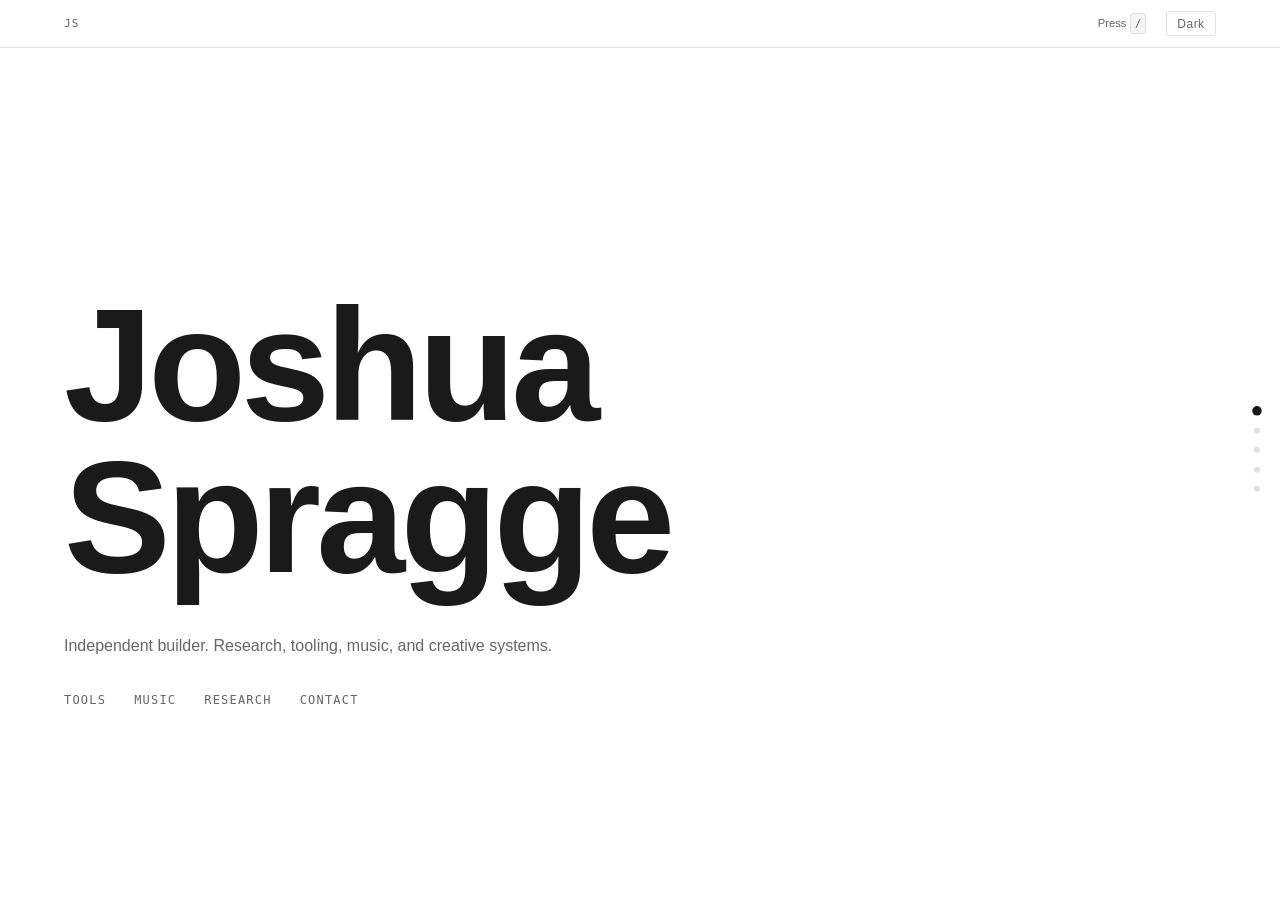
<file: index.html>
<!DOCTYPE html>
<html lang="en" data-theme="light">
<head>
  <meta charset="UTF-8">
  <meta name="viewport" content="width=device-width, initial-scale=1.0">
  <meta name="description" content="Joshua Spragge — Independent builder. Research, tooling, music, and creative systems.">
  <title>Joshua Spragge</title>
  <link rel="alternate" type="application/rss+xml" title="Joshua Spragge — Writing" href="/writing/rss.xml">
  <style>

    /* === Tokens ============================================================ */
    :root {
      --bg:        #ffffff;
      --surface:   #f5f5f5;
      --text-1:    #1a1a1a;
      --text-2:    #666666;
      --border:    #e0e0e0;
      --accent:    #000000;

      --font: -apple-system, BlinkMacSystemFont, 'Segoe UI', Roboto, 'Helvetica Neue', sans-serif;
      --font-mono: ui-monospace, 'SF Mono', 'Cascadia Code', monospace;

      --display: clamp(3.5rem, 13vw, 10rem);
      --h2:      clamp(1.5rem, 3vw, 2.25rem);

      --side-pad:   clamp(1.5rem, 5vw, 5rem);
      --section-y:  5rem;
      --header-h:   3rem;
      --dock-h:     3.5rem;
    }

    [data-theme="dark"] {
      --bg:      #0a0a0a;
      --surface: #161616;
      --text-1:  #f5f5f5;
      --text-2:  #b0b0b0;
      --border:  #2a2a2a;
      --accent:  #ffffff;
    }


    /* === Reset ============================================================= */
    *, *::before, *::after {
      box-sizing: border-box;
      margin: 0;
      padding: 0;
    }

    html {
      height: 100%;
      overflow: hidden;
    }

    body {
      height: 100%;
      font-family: var(--font);
      background: var(--bg);
      color: var(--text-1);
      line-height: 1.6;
      -webkit-font-smoothing: antialiased;
      transition: background 0.2s ease, color 0.2s ease;
      overflow: hidden;
    }

    a {
      color: var(--accent);
      text-underline-offset: 3px;
      transition: opacity 0.15s;
    }
    a:hover { opacity: 0.6; }

    button {
      cursor: pointer;
      font-family: inherit;
    }

    /* Screen-reader only utility */
    .sr-only {
      position: absolute;
      width: 1px;
      height: 1px;
      padding: 0;
      overflow: hidden;
      clip: rect(0,0,0,0);
      white-space: nowrap;
      border: 0;
    }


    /* === Header ============================================================ */
    #site-header {
      position: fixed;
      top: 0;
      left: 0;
      right: 0;
      height: var(--header-h);
      z-index: 200;
      background: var(--bg);
      border-bottom: 1px solid var(--border);
      transition: background 0.2s, border-color 0.2s;
    }

    .header-inner {
      height: 100%;
      padding-inline: var(--side-pad);
      display: flex;
      align-items: center;
      justify-content: space-between;
    }

    .header-mark {
      font-family: var(--font-mono);
      font-size: 0.7rem;
      letter-spacing: 0.1em;
      color: var(--text-2);
      user-select: none;
    }

    .header-right {
      display: flex;
      align-items: center;
      gap: 1.25rem;
    }

    .palette-hint {
      font-size: 0.7rem;
      color: var(--text-2);
      display: flex;
      align-items: center;
      gap: 0.25rem;
    }

    .palette-hint kbd {
      font-family: var(--font-mono);
      font-size: 0.65rem;
      padding: 0.1em 0.35em;
      border: 1px solid var(--border);
      border-radius: 3px;
      background: var(--surface);
      color: var(--text-2);
    }

    #theme-toggle {
      background: none;
      border: 1px solid var(--border);
      color: var(--text-2);
      font-size: 0.75rem;
      padding: 0.3rem 0.65rem;
      border-radius: 3px;
      letter-spacing: 0.04em;
      transition: background 0.15s, color 0.15s;
    }
    #theme-toggle:hover {
      background: var(--surface);
      color: var(--text-1);
    }
    #theme-toggle:focus-visible {
      outline: 2px solid var(--accent);
      outline-offset: 2px;
    }


    /* === Progress nav (right edge) ======================================== */
    #progress-nav {
      position: fixed;
      right: 1.25rem;
      top: 50%;
      transform: translateY(-50%);
      z-index: 150;
    }

    #progress-nav ul {
      list-style: none;
      display: flex;
      flex-direction: column;
      gap: 0.85rem;
    }

    #progress-nav li {
      display: flex;
      align-items: center;
      justify-content: flex-end;
    }

    .progress-dot {
      position: relative;
      width: 6px;
      height: 6px;
      border-radius: 50%;
      border: none;
      padding: 0;
      background: var(--border);
      transition: background 0.2s, transform 0.2s;
    }

    .progress-dot.active {
      background: var(--text-1);
      transform: scale(1.6);
    }

    .progress-dot:focus-visible {
      outline: 2px solid var(--accent);
      outline-offset: 3px;
    }

    /* Hover tooltip label */
    .dot-label {
      position: absolute;
      right: calc(100% + 0.6rem);
      top: 50%;
      transform: translateY(-50%);
      font-size: 0.6rem;
      font-family: var(--font-mono);
      letter-spacing: 0.08em;
      text-transform: uppercase;
      color: var(--text-2);
      white-space: nowrap;
      opacity: 0;
      pointer-events: none;
      transition: opacity 0.15s;
    }

    #progress-nav li:hover .dot-label,
    .progress-dot:focus-visible + .dot-label {
      opacity: 1;
    }


    /* === Scroll root ======================================================= */
    #scroll-root {
      position: fixed;
      top: var(--header-h);
      left: 0;
      right: 0;
      bottom: 0;
      overflow-y: scroll;
      scroll-snap-type: y mandatory;
      scroll-behavior: smooth;
      scroll-padding-top: 0;
    }

    /* Dock visible: shrink bottom so content isn't clipped */
    body.dock-active #scroll-root {
      bottom: var(--dock-h);
    }


    /* === Sections ========================================================== */
    section {
      min-height: 100%;
      scroll-snap-align: start;
      display: flex;
      flex-direction: column;
    }

    /* Landmark: fills most of the visible area, heading sits near the bottom */
    .section-landmark {
      flex: 0 0 auto;
      min-height: 65vh;
      display: flex;
      flex-direction: column;
      justify-content: flex-end;
      padding: 2rem var(--side-pad) 2.5rem;
    }

    .display-heading {
      font-size: var(--display);
      font-weight: 700;
      letter-spacing: -0.03em;
      line-height: 0.95;
      color: var(--text-1);
    }

    .section-content {
      flex: 1 1 auto;
      padding: 0 var(--side-pad) var(--section-y);
    }

    .container {
      max-width: 960px;
    }


    /* === Home ============================================================== */
    #home .section-landmark { border-bottom: none; }

    .home-tagline {
      font-size: 1rem;
      color: var(--text-2);
      max-width: 55ch;
      margin-bottom: 2rem;
      line-height: 1.65;
    }

    .home-anchors {
      display: flex;
      flex-wrap: wrap;
      gap: 0.35rem 1.75rem;
    }

    .home-anchors a {
      font-size: 0.75rem;
      font-family: var(--font-mono);
      letter-spacing: 0.1em;
      text-transform: uppercase;
      color: var(--text-2);
      text-decoration: none;
      transition: color 0.15s;
    }
    .home-anchors a:hover {
      color: var(--text-1);
      opacity: 1;
    }


    /* === Tools ============================================================= */
    .tools-grid {
      display: grid;
      grid-template-columns: repeat(auto-fill, minmax(280px, 1fr));
      gap: 1px;
      background: var(--border);
      border: 1px solid var(--border);
    }

    .tool-card {
      background: var(--bg);
      padding: 1.5rem;
      display: flex;
      flex-direction: column;
      gap: 0.5rem;
      transition: background 0.15s;
    }
    .tool-card:hover { background: var(--surface); }

    .tool-status {
      font-family: var(--font-mono);
      font-size: 0.6rem;
      letter-spacing: 0.12em;
      text-transform: uppercase;
      color: var(--text-2);
    }

    .tool-card h3 {
      font-size: 1rem;
      font-weight: 600;
      letter-spacing: -0.01em;
      color: var(--text-1);
    }

    .tool-card p {
      font-size: 0.875rem;
      color: var(--text-2);
      line-height: 1.6;
      flex: 1;
    }

    .tool-link {
      font-size: 0.8rem;
      color: var(--text-2);
      text-decoration: none;
      margin-top: 0.5rem;
      transition: color 0.15s;
    }
    .tool-link:hover {
      color: var(--text-1);
      opacity: 1;
    }


    /* === Music ============================================================= */
    .music-grid {
      display: grid;
      grid-template-columns: repeat(auto-fill, minmax(300px, 1fr));
      gap: 1.5rem;
    }

    .music-track {
      border: 1px solid var(--border);
      padding: 1.5rem;
      display: flex;
      flex-direction: column;
      gap: 0.75rem;
      background: var(--surface);
    }

    .track-title {
      font-size: 1rem;
      font-weight: 600;
      letter-spacing: -0.01em;
    }

    .track-meta {
      font-size: 0.8rem;
      color: var(--text-2);
      font-family: var(--font-mono);
      letter-spacing: 0.04em;
    }

    .track-audio {
      width: 100%;
      height: 2rem;
      accent-color: var(--accent);
    }

    .download-link {
      display: inline-flex;
      align-items: center;
      gap: 0.35rem;
      font-size: 0.8rem;
      color: var(--text-2);
      text-decoration: none;
      border: 1px solid var(--border);
      padding: 0.4rem 0.85rem;
      align-self: flex-start;
      transition: background 0.15s, color 0.15s;
    }
    .download-link:hover {
      background: var(--bg);
      color: var(--text-1);
      opacity: 1;
    }


    /* === Research ========================================================== */
    .filter-pills {
      display: flex;
      flex-wrap: wrap;
      gap: 0.5rem;
      margin-bottom: 2rem;
    }

    .filter-pill {
      background: none;
      border: 1px solid var(--border);
      color: var(--text-2);
      font-size: 0.75rem;
      font-family: var(--font-mono);
      letter-spacing: 0.06em;
      text-transform: uppercase;
      padding: 0.35rem 0.85rem;
      border-radius: 2rem;
      transition: all 0.15s;
    }
    .filter-pill:hover {
      background: var(--surface);
      color: var(--text-1);
    }
    .filter-pill.active {
      background: var(--text-1);
      border-color: var(--text-1);
      color: var(--bg);
    }
    .filter-pill:focus-visible {
      outline: 2px solid var(--accent);
      outline-offset: 2px;
    }

    .research-list {
      display: flex;
      flex-direction: column;
    }

    .research-post {
      padding-block: 1.75rem;
      border-bottom: 1px solid var(--border);
    }
    .research-post:first-child { border-top: 1px solid var(--border); }

    .post-date {
      display: block;
      font-family: var(--font-mono);
      font-size: 0.65rem;
      color: var(--text-2);
      letter-spacing: 0.06em;
      text-transform: uppercase;
      margin-bottom: 0.5rem;
    }

    .post-title {
      font-size: 1.125rem;
      font-weight: 600;
      letter-spacing: -0.015em;
      margin-bottom: 0.6rem;
      line-height: 1.35;
    }

    .post-excerpt {
      font-size: 0.9rem;
      color: var(--text-2);
      line-height: 1.7;
      max-width: 65ch;
      margin-bottom: 0.75rem;
    }

    .post-tags {
      display: flex;
      flex-wrap: wrap;
      gap: 0.4rem;
    }

    .post-tag {
      font-family: var(--font-mono);
      font-size: 0.6rem;
      letter-spacing: 0.08em;
      text-transform: uppercase;
      color: var(--text-2);
      border: 1px solid var(--border);
      padding: 0.2rem 0.55rem;
      border-radius: 2px;
    }


    /* === Contact =========================================================== */
    .contact-list {
      display: flex;
      flex-direction: column;
      gap: 1.75rem;
    }

    .contact-item {
      display: flex;
      flex-direction: column;
      gap: 0.3rem;
    }

    .contact-label {
      font-family: var(--font-mono);
      font-size: 0.6rem;
      letter-spacing: 0.12em;
      text-transform: uppercase;
      color: var(--text-2);
    }

    .contact-item a {
      font-size: 0.95rem;
      color: var(--text-1);
      text-decoration: none;
      transition: color 0.15s;
    }
    .contact-item a:hover {
      color: var(--text-2);
      opacity: 1;
    }

    .contact-note {
      font-size: 0.875rem;
      color: var(--text-2);
    }


    /* === Command palette =================================================== */
    #palette-overlay {
      position: fixed;
      inset: 0;
      background: rgba(0, 0, 0, 0.55);
      z-index: 500;
      display: flex;
      align-items: flex-start;
      justify-content: center;
      padding-top: 15vh;
    }
    #palette-overlay[hidden] { display: none; }

    #palette {
      width: min(560px, calc(100vw - 2rem));
      background: var(--bg);
      border: 1px solid var(--border);
      border-radius: 6px;
      overflow: hidden;
      box-shadow: 0 20px 60px rgba(0, 0, 0, 0.35);
    }

    #palette-input {
      display: block;
      width: 100%;
      padding: 1rem 1.25rem;
      font-size: 1rem;
      font-family: var(--font);
      border: none;
      border-bottom: 1px solid var(--border);
      background: transparent;
      color: var(--text-1);
      outline: none;
    }
    #palette-input::placeholder { color: var(--text-2); }

    #palette-results {
      list-style: none;
      max-height: 320px;
      overflow-y: auto;
    }

    #palette-results li {
      display: flex;
      align-items: center;
      gap: 0.85rem;
      padding: 0.75rem 1.25rem;
      cursor: pointer;
      transition: background 0.1s;
    }
    #palette-results li:hover,
    #palette-results li[aria-selected="true"] {
      background: var(--surface);
    }

    .result-type {
      font-family: var(--font-mono);
      font-size: 0.6rem;
      letter-spacing: 0.1em;
      text-transform: uppercase;
      color: var(--text-2);
      flex-shrink: 0;
      width: 4.5rem;
    }

    .result-title {
      font-size: 0.875rem;
      color: var(--text-1);
    }

    .result-meta {
      font-size: 0.75rem;
      color: var(--text-2);
      margin-left: auto;
    }

    #palette-empty {
      padding: 1.25rem;
      font-size: 0.875rem;
      color: var(--text-2);
      text-align: center;
    }

    #palette-footer {
      display: flex;
      gap: 1.25rem;
      padding: 0.6rem 1.25rem;
      border-top: 1px solid var(--border);
      background: var(--surface);
    }

    #palette-footer span {
      font-size: 0.65rem;
      color: var(--text-2);
      font-family: var(--font-mono);
      display: flex;
      align-items: center;
      gap: 0.3rem;
    }

    #palette-footer kbd {
      font-family: var(--font-mono);
      font-size: 0.6rem;
      padding: 0.1em 0.3em;
      border: 1px solid var(--border);
      border-radius: 2px;
      background: var(--bg);
      color: var(--text-2);
    }


    /* === Music dock ======================================================== */
    #music-dock {
      position: fixed;
      bottom: 0;
      left: 0;
      right: 0;
      height: var(--dock-h);
      background: var(--surface);
      border-top: 1px solid var(--border);
      z-index: 300;
      display: flex;
      align-items: center;
      gap: 1rem;
      padding-inline: var(--side-pad);
      transition: background 0.2s, border-color 0.2s;
    }
    #music-dock[hidden] { display: none; }

    #dock-title {
      font-size: 0.8rem;
      color: var(--text-1);
      min-width: 0;
      overflow: hidden;
      text-overflow: ellipsis;
      white-space: nowrap;
      flex: 0 0 auto;
      max-width: 160px;
    }

    #dock-playpause {
      background: none;
      border: 1px solid var(--border);
      color: var(--text-1);
      width: 2rem;
      height: 2rem;
      border-radius: 50%;
      display: flex;
      align-items: center;
      justify-content: center;
      font-size: 0.65rem;
      flex-shrink: 0;
      transition: background 0.15s;
    }
    #dock-playpause:hover {
      background: var(--bg);
    }
    #dock-playpause:focus-visible {
      outline: 2px solid var(--accent);
      outline-offset: 2px;
    }

    #dock-time {
      font-family: var(--font-mono);
      font-size: 0.65rem;
      color: var(--text-2);
      flex-shrink: 0;
      white-space: nowrap;
    }

    #dock-scrubber {
      flex: 1 1 auto;
      min-width: 60px;
      height: 3px;
      accent-color: var(--accent);
      cursor: pointer;
    }

    #dock-close {
      background: none;
      border: none;
      color: var(--text-2);
      font-size: 1.1rem;
      line-height: 1;
      padding: 0 0.25rem;
      flex-shrink: 0;
      transition: color 0.15s;
    }
    #dock-close:hover { color: var(--text-1); }
    #dock-close:focus-visible {
      outline: 2px solid var(--accent);
      outline-offset: 2px;
    }


    /* === Focus rings ======================================================= */
    :focus-visible {
      outline: 2px solid var(--accent);
      outline-offset: 2px;
      border-radius: 2px;
    }


    /* === Reduced motion ==================================================== */
    @media (prefers-reduced-motion: reduce) {
      #scroll-root {
        scroll-snap-type: none;
        scroll-behavior: auto;
      }
      *, *::before, *::after {
        transition-duration: 0.01ms !important;
        animation-duration: 0.01ms !important;
      }
    }


    /* === Mobile ============================================================ */
    @media (max-width: 640px) {
      :root {
        --side-pad: 1.5rem;
        --section-y: 3rem;
      }

      .palette-hint { display: none; }

      #progress-nav { display: none; }

      .section-landmark { min-height: 55vh; }

      .tools-grid { grid-template-columns: 1fr; }

      .music-grid { grid-template-columns: 1fr; }

      #dock-time { display: none; }

      #dock-title { max-width: 100px; }
    }

  </style>
</head>
<body>

  <!-- ── Header ──────────────────────────────────────────────────────────── -->
  <header id="site-header">
    <div class="header-inner">
      <span class="header-mark" aria-hidden="true">JS</span>
      <div class="header-right">
        <span class="palette-hint" aria-hidden="true">Press <kbd>/</kbd></span>
        <button id="theme-toggle" aria-label="Toggle colour theme">Dark</button>
      </div>
    </div>
  </header>

  <!-- ── Progress nav ────────────────────────────────────────────────────── -->
  <nav id="progress-nav" aria-label="Section navigation">
    <ul>
      <li>
        <button class="progress-dot active" data-target="home" aria-label="Go to Home">
          <span class="dot-label" aria-hidden="true">Home</span>
        </button>
      </li>
      <li>
        <button class="progress-dot" data-target="tools" aria-label="Go to Tools">
          <span class="dot-label" aria-hidden="true">Tools</span>
        </button>
      </li>
      <li>
        <button class="progress-dot" data-target="music" aria-label="Go to Music">
          <span class="dot-label" aria-hidden="true">Music</span>
        </button>
      </li>
      <li>
        <button class="progress-dot" data-target="research" aria-label="Go to Research">
          <span class="dot-label" aria-hidden="true">Research</span>
        </button>
      </li>
      <li>
        <button class="progress-dot" data-target="contact" aria-label="Go to Contact">
          <span class="dot-label" aria-hidden="true">Contact</span>
        </button>
      </li>
    </ul>
  </nav>

  <!-- ── Scroll root ─────────────────────────────────────────────────────── -->
  <main id="scroll-root">

    <!-- Home -->
    <section id="home">
      <div class="section-landmark">
        <h1 class="display-heading">Joshua<br>Spragge</h1>
      </div>
      <div class="section-content">
        <p class="home-tagline">Independent builder. Research, tooling, music, and creative systems.</p>
        <nav class="home-anchors" aria-label="Jump to section">
          <a href="#tools">Tools</a>
          <a href="#music">Music</a>
          <a href="#research">Research</a>
          <a href="#contact">Contact</a>
        </nav>
      </div>
    </section>

    <!-- Tools -->
    <section id="tools">
      <div class="section-landmark">
        <h2 class="display-heading">Tools</h2>
      </div>
      <div class="section-content">
        <div class="container">
          <div class="tools-grid">

            <article class="tool-card">
              <div class="tool-status">In Development</div>
              <h3>Project Name</h3>
              <p>Brief description of what this tool does and the problem it solves. Keep it focused and specific.</p>
              <a class="tool-link" href="https://github.com/joshuas-yyc" target="_blank" rel="noopener noreferrer">View on GitHub →</a>
            </article>

            <article class="tool-card">
              <div class="tool-status">In Development</div>
              <h3>Project Name</h3>
              <p>Brief description of what this tool does and the problem it solves. Keep it focused and specific.</p>
              <a class="tool-link" href="https://github.com/joshuas-yyc" target="_blank" rel="noopener noreferrer">View on GitHub →</a>
            </article>

            <article class="tool-card">
              <div class="tool-status">In Development</div>
              <h3>Project Name</h3>
              <p>Brief description of what this tool does and the problem it solves. Keep it focused and specific.</p>
              <a class="tool-link" href="https://github.com/joshuas-yyc" target="_blank" rel="noopener noreferrer">View on GitHub →</a>
            </article>

          </div>
        </div>
      </div>
    </section>

    <!-- Music -->
    <section id="music">
      <div class="section-landmark">
        <h2 class="display-heading">Music</h2>
      </div>
      <div class="section-content">
        <div class="container">
          <div class="music-grid">

            <article class="music-track">
              <div>
                <div class="track-title">Track Title</div>
                <div class="track-meta">Album Name · 2026</div>
              </div>
              <audio class="track-audio" controls preload="none">
                <source src="/path/to/audio.mp3" type="audio/mpeg">
                Your browser does not support audio playback.
              </audio>
              <a class="download-link" href="/path/to/audio.mp3" download>↓ Download</a>
            </article>

            <article class="music-track">
              <div>
                <div class="track-title">Track Title</div>
                <div class="track-meta">Album Name · 2026</div>
              </div>
              <audio class="track-audio" controls preload="none">
                <source src="/path/to/audio.mp3" type="audio/mpeg">
                Your browser does not support audio playback.
              </audio>
              <a class="download-link" href="/path/to/audio.mp3" download>↓ Download</a>
            </article>

          </div>
        </div>
      </div>
    </section>

    <!-- Research -->
    <section id="research">
      <div class="section-landmark">
        <h2 class="display-heading">Research</h2>
      </div>
      <div class="section-content">
        <div class="container">

          <div class="filter-pills" role="group" aria-label="Filter essays by tag">
            <button class="filter-pill active" data-tag="all" aria-pressed="true">All</button>
            <button class="filter-pill" data-tag="systems" aria-pressed="false">Systems</button>
            <button class="filter-pill" data-tag="design" aria-pressed="false">Design</button>
            <button class="filter-pill" data-tag="music" aria-pressed="false">Music</button>
            <button class="filter-pill" data-tag="research" aria-pressed="false">Research</button>
          </div>

          <div class="research-list" role="list">

            <article class="research-post" data-tags="systems,design" role="listitem">
              <time class="post-date" datetime="2026-05-15">May 15, 2026</time>
              <h3 class="post-title">Working Title: Essay on Systems Design</h3>
              <p class="post-excerpt">Opening paragraph or excerpt. A brief summary or hook to draw the reader into the full piece.</p>
              <div class="post-tags" aria-label="Tags">
                <span class="post-tag">systems</span>
                <span class="post-tag">design</span>
              </div>
            </article>

            <article class="research-post" data-tags="research" role="listitem">
              <time class="post-date" datetime="2026-04-28">April 28, 2026</time>
              <h3 class="post-title">Working Title: Research Findings</h3>
              <p class="post-excerpt">Opening paragraph or excerpt. A brief summary or hook to draw the reader into the full piece.</p>
              <div class="post-tags" aria-label="Tags">
                <span class="post-tag">research</span>
              </div>
            </article>

            <article class="research-post" data-tags="music,design" role="listitem">
              <time class="post-date" datetime="2026-04-10">April 10, 2026</time>
              <h3 class="post-title">Working Title: Music and Design Intersections</h3>
              <p class="post-excerpt">Opening paragraph or excerpt. A brief summary or hook to draw the reader into the full piece.</p>
              <div class="post-tags" aria-label="Tags">
                <span class="post-tag">music</span>
                <span class="post-tag">design</span>
              </div>
            </article>

          </div>
        </div>
      </div>
    </section>

    <!-- Contact -->
    <section id="contact">
      <div class="section-landmark">
        <h2 class="display-heading">Contact</h2>
      </div>
      <div class="section-content">
        <div class="container">
          <ul class="contact-list" role="list">
            <li class="contact-item">
              <span class="contact-label">Email</span>
              <a href="mailto:joshuas.yyc@gmail.com">joshuas.yyc@gmail.com</a>
            </li>
            <li class="contact-item">
              <span class="contact-label">Code</span>
              <a href="https://github.com/joshuas-yyc" target="_blank" rel="noopener noreferrer">github.com/joshuas-yyc</a>
            </li>
            <li class="contact-item">
              <span class="contact-label">Other</span>
              <span class="contact-note">Other platform links go here.</span>
            </li>
          </ul>
        </div>
      </div>
    </section>

  </main><!-- #scroll-root -->

  <!-- ── Command palette ─────────────────────────────────────────────────── -->
  <div id="palette-overlay" role="dialog" aria-modal="true" aria-label="Command palette" hidden>
    <div id="palette" role="document">
      <label for="palette-input" class="sr-only">Search sections, tools, tracks, and essays</label>
      <input
        id="palette-input"
        type="text"
        autocomplete="off"
        autocorrect="off"
        spellcheck="false"
        placeholder="Search sections, tools, tracks, essays…"
      >
      <ul id="palette-results" role="listbox" aria-label="Search results"></ul>
      <p id="palette-empty" hidden>No results</p>
      <div id="palette-footer" aria-hidden="true">
        <span><kbd>↑</kbd><kbd>↓</kbd> navigate</span>
        <span><kbd>↵</kbd> jump</span>
        <span><kbd>esc</kbd> close</span>
      </div>
    </div>
  </div>

  <!-- ── Music dock ──────────────────────────────────────────────────────── -->
  <div id="music-dock" role="region" aria-label="Now playing" hidden>
    <span id="dock-title" aria-live="polite"></span>
    <button id="dock-playpause" aria-label="Play">▶</button>
    <span id="dock-time" aria-live="off" aria-atomic="true">0:00 / 0:00</span>
    <input id="dock-scrubber" type="range" min="0" max="100" value="0" step="0.5" aria-label="Playback position">
    <button id="dock-close" aria-label="Stop and close player">×</button>
  </div>


  <script>

    /* === Theme Toggle ====================================================== */
    (function () {
      var html    = document.documentElement;
      var btn     = document.getElementById('theme-toggle');
      var saved   = localStorage.getItem('theme');
      var sysDark = window.matchMedia('(prefers-color-scheme: dark)').matches;
      var theme   = saved || (sysDark ? 'dark' : 'light');

      function applyTheme(t) {
        html.dataset.theme = t;
        btn.textContent    = t === 'dark' ? 'Light' : 'Dark';
        btn.setAttribute('aria-label', 'Switch to ' + (t === 'dark' ? 'light' : 'dark') + ' theme');
        localStorage.setItem('theme', t);
      }

      applyTheme(theme);
      btn.addEventListener('click', function () {
        applyTheme(html.dataset.theme === 'dark' ? 'light' : 'dark');
      });
    })();


    /* === Scroll Progress ================================================== */
    (function () {
      var root    = document.getElementById('scroll-root');
      var dots    = Array.from(document.querySelectorAll('.progress-dot'));
      var sectionIds = dots.map(function (d) { return d.dataset.target; });

      function setActive(id) {
        dots.forEach(function (d) {
          d.classList.toggle('active', d.dataset.target === id);
        });
      }

      /* IntersectionObserver: section top crosses a narrow band near viewport top */
      var observer = new IntersectionObserver(function (entries) {
        entries.forEach(function (entry) {
          if (entry.isIntersecting) {
            setActive(entry.target.id);
          }
        });
      }, {
        root:       root,
        rootMargin: '-5% 0px -90% 0px',
        threshold:  0
      });

      sectionIds.forEach(function (id) {
        var el = document.getElementById(id);
        if (el) observer.observe(el);
      });

      /* Click dot → scroll to section */
      dots.forEach(function (dot) {
        dot.addEventListener('click', function () {
          var el = document.getElementById(dot.dataset.target);
          if (el) el.scrollIntoView({ behavior: 'smooth', block: 'start' });
        });
      });

      /* Home anchor links inside scroll-root use native scrolling; smooth via CSS */
    })();


    /* === Command Palette ================================================== */
    (function () {
      /* Search index — update titles when you fill in real content */
      var index = [
        { type: 'section', title: 'Home',     target: 'home'     },
        { type: 'section', title: 'Tools',    target: 'tools'    },
        { type: 'section', title: 'Music',    target: 'music'    },
        { type: 'section', title: 'Research', target: 'research' },
        { type: 'section', title: 'Contact',  target: 'contact'  },
        { type: 'tool',    title: 'Project Name',                                    target: 'tools',    meta: 'In Development' },
        { type: 'tool',    title: 'Project Name',                                    target: 'tools',    meta: 'In Development' },
        { type: 'tool',    title: 'Project Name',                                    target: 'tools',    meta: 'In Development' },
        { type: 'track',   title: 'Track Title',                                     target: 'music',    meta: '2026'           },
        { type: 'track',   title: 'Track Title',                                     target: 'music',    meta: '2026'           },
        { type: 'essay',   title: 'Essay on Systems Design',                         target: 'research', meta: 'systems · design'  },
        { type: 'essay',   title: 'Research Findings',                               target: 'research', meta: 'research'          },
        { type: 'essay',   title: 'Music and Design Intersections',                  target: 'research', meta: 'music · design'    },
      ];

      var overlay    = document.getElementById('palette-overlay');
      var input      = document.getElementById('palette-input');
      var resultsList = document.getElementById('palette-results');
      var emptyMsg   = document.getElementById('palette-empty');
      var activeIdx  = -1;
      var filtered   = [];

      function open() {
        overlay.hidden = false;
        input.value = '';
        render('');
        input.focus();
      }

      function close() {
        overlay.hidden = true;
        activeIdx = -1;
      }

      function scrollTo(targetId) {
        var el = document.getElementById(targetId);
        if (el) el.scrollIntoView({ behavior: 'smooth', block: 'start' });
      }

      function render(query) {
        var q = query.trim().toLowerCase();
        filtered = q
          ? index.filter(function (item) {
              return item.title.toLowerCase().includes(q)
                  || item.type.toLowerCase().includes(q)
                  || (item.meta && item.meta.toLowerCase().includes(q));
            })
          : index.slice();

        resultsList.innerHTML = '';
        emptyMsg.hidden = filtered.length > 0;

        filtered.forEach(function (item, i) {
          var li = document.createElement('li');
          li.setAttribute('role', 'option');
          li.setAttribute('aria-selected', 'false');
          li.dataset.index = i;
          li.innerHTML =
            '<span class="result-type">' + item.type + '</span>' +
            '<span class="result-title">' + item.title + '</span>' +
            (item.meta ? '<span class="result-meta">' + item.meta + '</span>' : '');
          li.addEventListener('click', function () {
            scrollTo(item.target);
            close();
          });
          resultsList.appendChild(li);
        });

        setActive(filtered.length > 0 ? 0 : -1);
      }

      function setActive(i) {
        activeIdx = i;
        var items = resultsList.querySelectorAll('li');
        items.forEach(function (li, idx) {
          li.setAttribute('aria-selected', idx === i ? 'true' : 'false');
        });
        if (i >= 0 && items[i]) {
          items[i].scrollIntoView({ block: 'nearest' });
        }
      }

      /* Keyboard: open with / or Cmd/Ctrl+K */
      document.addEventListener('keydown', function (e) {
        var active = document.activeElement;
        var inField = active.tagName === 'INPUT' || active.tagName === 'TEXTAREA';

        if (overlay.hidden) {
          if (e.key === '/' && !inField) {
            e.preventDefault();
            open();
          }
          if (e.key === 'k' && (e.metaKey || e.ctrlKey)) {
            e.preventDefault();
            open();
          }
        } else {
          if (e.key === 'Escape') {
            close();
          } else if (e.key === 'ArrowDown') {
            e.preventDefault();
            setActive(Math.min(activeIdx + 1, filtered.length - 1));
          } else if (e.key === 'ArrowUp') {
            e.preventDefault();
            setActive(Math.max(activeIdx - 1, 0));
          } else if (e.key === 'Enter') {
            if (activeIdx >= 0 && filtered[activeIdx]) {
              scrollTo(filtered[activeIdx].target);
              close();
            }
          }
        }
      });

      input.addEventListener('input', function () { render(input.value); });

      /* Click backdrop to close */
      overlay.addEventListener('click', function (e) {
        if (e.target === overlay) close();
      });
    })();


    /* === Music Dock ======================================================= */
    (function () {
      var dock         = document.getElementById('music-dock');
      var dockTitle    = document.getElementById('dock-title');
      var dockBtn      = document.getElementById('dock-playpause');
      var dockScrubber = document.getElementById('dock-scrubber');
      var dockTime     = document.getElementById('dock-time');
      var dockClose    = document.getElementById('dock-close');
      var audios       = Array.from(document.querySelectorAll('audio.track-audio'));
      var current      = null;
      var scrubbing    = false;

      function formatTime(s) {
        if (!isFinite(s)) return '0:00';
        var m = Math.floor(s / 60);
        var sec = Math.floor(s % 60);
        return m + ':' + (sec < 10 ? '0' : '') + sec;
      }

      function showDock(audio, title) {
        current = audio;
        dockTitle.textContent = title;
        dock.hidden = false;
        document.body.classList.add('dock-active');
        dockBtn.textContent = '⏸';
        dockBtn.setAttribute('aria-label', 'Pause');
      }

      function hideDock() {
        dock.hidden = true;
        document.body.classList.remove('dock-active');
        current = null;
      }

      function syncScrubber() {
        if (!current || !current.duration || scrubbing) return;
        dockScrubber.value = (current.currentTime / current.duration) * 100;
        dockTime.textContent = formatTime(current.currentTime) + ' / ' + formatTime(current.duration);
      }

      audios.forEach(function (audio) {
        var trackCard  = audio.closest('.music-track');
        var trackName  = trackCard ? trackCard.querySelector('.track-title').textContent : 'Track';

        audio.addEventListener('play', function () {
          /* Stop all others */
          audios.forEach(function (a) {
            if (a !== audio) { a.pause(); a.currentTime = 0; }
          });
          showDock(audio, trackName);
        });

        audio.addEventListener('pause', function () {
          if (audio === current) {
            dockBtn.textContent = '▶';
            dockBtn.setAttribute('aria-label', 'Play');
          }
        });

        audio.addEventListener('ended', function () {
          if (audio === current) {
            dockBtn.textContent = '▶';
            dockBtn.setAttribute('aria-label', 'Play');
          }
        });

        audio.addEventListener('timeupdate', function () {
          if (audio === current) syncScrubber();
        });

        audio.addEventListener('loadedmetadata', function () {
          if (audio === current) syncScrubber();
        });
      });

      dockBtn.addEventListener('click', function () {
        if (!current) return;
        if (current.paused) {
          current.play();
        } else {
          current.pause();
        }
      });

      dockScrubber.addEventListener('mousedown',  function () { scrubbing = true;  });
      dockScrubber.addEventListener('touchstart', function () { scrubbing = true;  }, { passive: true });
      dockScrubber.addEventListener('input', function () {
        if (current && current.duration) {
          current.currentTime = (dockScrubber.value / 100) * current.duration;
          dockTime.textContent = formatTime(current.currentTime) + ' / ' + formatTime(current.duration);
        }
      });
      dockScrubber.addEventListener('mouseup',  function () { scrubbing = false; });
      dockScrubber.addEventListener('touchend', function () { scrubbing = false; });

      dockClose.addEventListener('click', function () {
        if (current) { current.pause(); current.currentTime = 0; }
        hideDock();
      });
    })();


    /* === Tag Filter ======================================================= */
    (function () {
      var pills = Array.from(document.querySelectorAll('.filter-pill'));
      var posts = Array.from(document.querySelectorAll('.research-post'));

      pills.forEach(function (pill) {
        pill.addEventListener('click', function () {
          pills.forEach(function (p) {
            p.classList.remove('active');
            p.setAttribute('aria-pressed', 'false');
          });
          pill.classList.add('active');
          pill.setAttribute('aria-pressed', 'true');

          var tag = pill.dataset.tag;
          posts.forEach(function (post) {
            var tags = post.dataset.tags.split(',');
            post.hidden = !(tag === 'all' || tags.includes(tag));
          });
        });
      });
    })();


    /* === Anchor navigation (Home links → scroll container) ================ */
    (function () {
      var root = document.getElementById('scroll-root');
      document.querySelectorAll('.home-anchors a').forEach(function (a) {
        a.addEventListener('click', function (e) {
          var id = a.getAttribute('href').slice(1);
          var target = document.getElementById(id);
          if (target && root) {
            e.preventDefault();
            target.scrollIntoView({ behavior: 'smooth', block: 'start' });
          }
        });
      });
    })();

  </script>

</body>
</html>
</file>
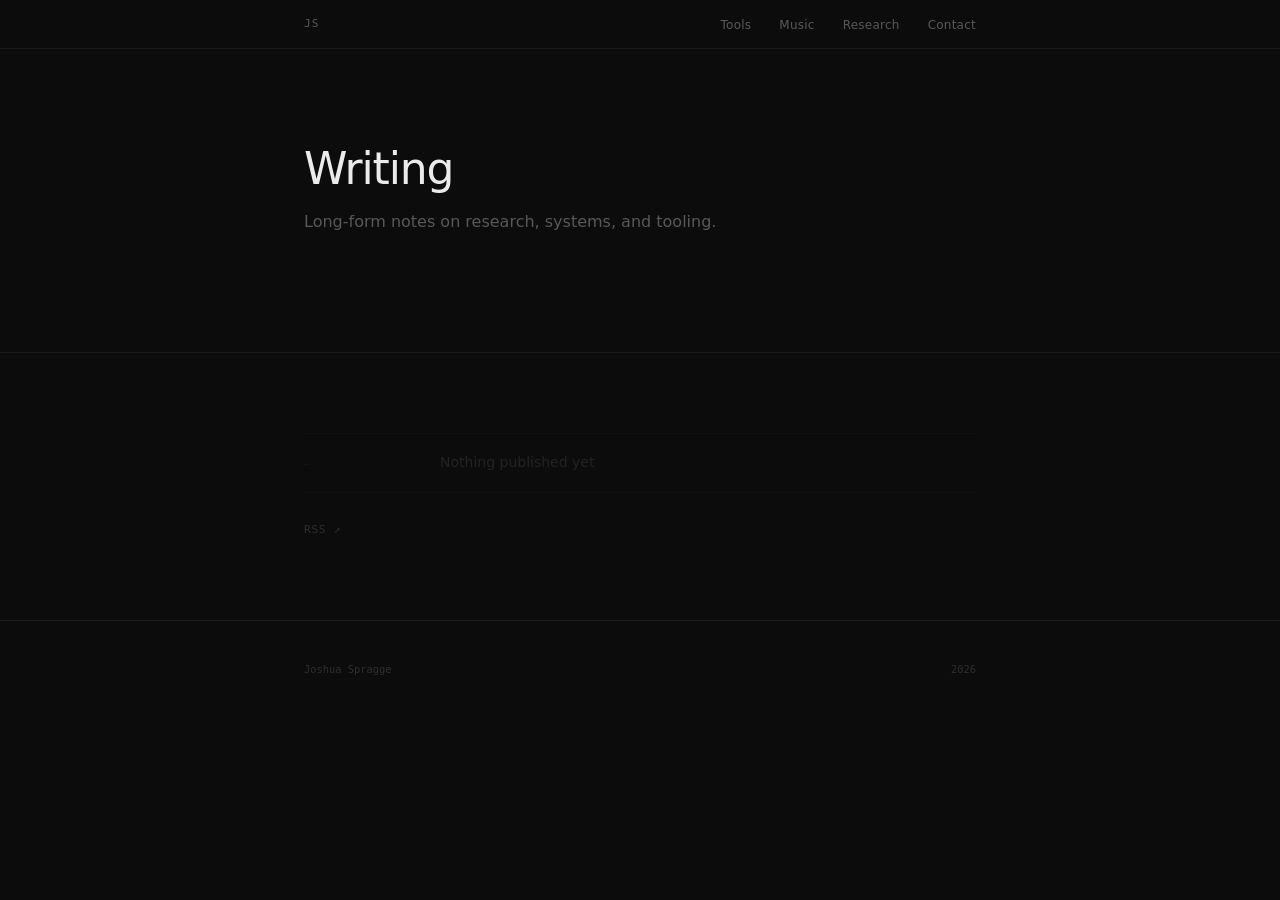
<file: writing/index.html>
<!DOCTYPE html>
<html lang="en">
<head>
  <meta charset="UTF-8">
  <meta name="viewport" content="width=device-width, initial-scale=1.0">
  <meta name="description" content="Writing by Joshua Spragge — long-form notes on research, systems, and tooling.">
  <title>Writing — Joshua Spragge</title>
  <link rel="alternate" type="application/rss+xml" title="Joshua Spragge — Writing" href="/writing/rss.xml">
  <link rel="stylesheet" href="../style.css">
</head>
<body>

  <header class="site-header">
    <nav class="nav" aria-label="Site navigation">
      <a class="nav-mark" href="/">JS</a>
      <ul class="nav-links">
        <li><a href="/#tools">Tools</a></li>
        <li><a href="/#music">Music</a></li>
        <li><a href="/#research">Research</a></li>
        <li><a href="/#contact">Contact</a></li>
      </ul>
    </nav>
  </header>

  <main>

    <section class="hero">
      <div class="container">
        <h1>Writing</h1>
        <p class="tagline">Long-form notes on research, systems, and tooling.</p>
      </div>
    </section>

    <section class="section">
      <div class="container">
        <ul class="writing-list" role="list">

          <!-- Add an entry for each post:
          <li class="writing-item">
            <span class="writing-date">YYYY-MM-DD</span>
            <a class="writing-title-link" href="/writing/slug-here/">Title of piece</a>
          </li>
          -->

          <li class="writing-item writing-item--empty">
            <span class="writing-date">—</span>
            <span class="writing-title-empty">Nothing published yet</span>
          </li>

        </ul>
        <div class="writing-footer">
          <a class="rss-link" href="/writing/rss.xml">RSS ↗</a>
        </div>
      </div>
    </section>

  </main>

  <footer class="site-footer">
    <div class="container">
      <span>Joshua Spragge</span>
      <span>2026</span>
    </div>
  </footer>

</body>
</html>
</file>
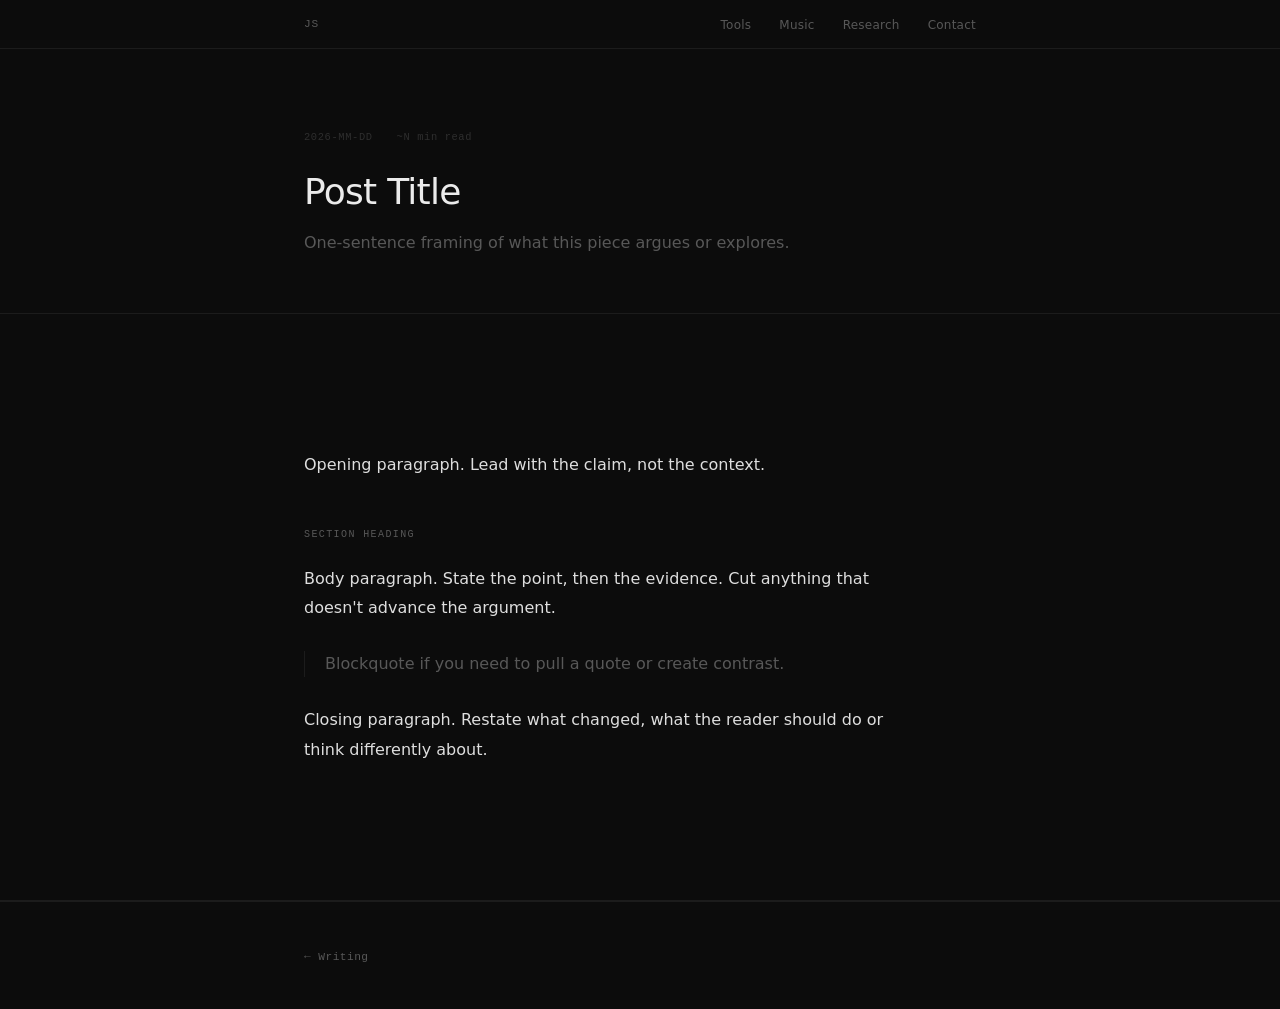
<file: writing/first-post/index.html>
<!DOCTYPE html>
<html lang="en">
<head>
  <meta charset="UTF-8">
  <meta name="viewport" content="width=device-width, initial-scale=1.0">
  <meta name="description" content="One-sentence description of this post.">
  <title>Post Title — Joshua Spragge</title>
  <link rel="stylesheet" href="../../style.css">
</head>
<body>

  <header class="site-header">
    <nav class="nav" aria-label="Site navigation">
      <a class="nav-mark" href="/">JS</a>
      <ul class="nav-links">
        <li><a href="/#tools">Tools</a></li>
        <li><a href="/#music">Music</a></li>
        <li><a href="/#research">Research</a></li>
        <li><a href="/#contact">Contact</a></li>
      </ul>
    </nav>
  </header>

  <main>

    <header class="post-header">
      <div class="container">
        <div class="post-kicker">
          <span>2026-MM-DD</span>
          <span>~N min read</span>
        </div>
        <h1>Post Title</h1>
        <p class="post-lede">One-sentence framing of what this piece argues or explores.</p>
      </div>
    </header>

    <article class="section">
      <div class="container">
        <div class="post-body">

          <p>Opening paragraph. Lead with the claim, not the context.</p>

          <h2>Section heading</h2>

          <p>Body paragraph. State the point, then the evidence. Cut anything that doesn't advance the argument.</p>

          <blockquote>
            Blockquote if you need to pull a quote or create contrast.
          </blockquote>

          <p>Closing paragraph. Restate what changed, what the reader should do or think differently about.</p>

        </div>
      </div>
    </article>

  </main>

  <footer class="post-footer">
    <div class="container">
      <a class="back-link" href="/writing/">← Writing</a>
    </div>
  </footer>

</body>
</html>
</file>
<file: style.css>
/* ── Custom Properties ────────────────────────────────────────
   Single source of truth for all visual decisions.
   ──────────────────────────────────────────────────────────── */
:root {
  --bg:           #0c0c0c;
  --surface:      #131313;
  --border:       #1c1c1c;
  --text:         #dedede;
  --text-muted:   #585858;
  --text-dim:     #2e2e2e;
  --text-bright:  #ebebeb;

  --font-sans: system-ui, -apple-system, BlinkMacSystemFont, 'Segoe UI', sans-serif;
  --font-mono: 'SF Mono', ui-monospace, 'Cascadia Code', 'Fira Code', monospace;

  --max-width:    720px;
  --pad-x:        1.5rem;
  --section-y:    5rem;
}

/* ── Reset ────────────────────────────────────────────────────
   Minimal — only what's needed to normalize cross-browser.
   ──────────────────────────────────────────────────────────── */
*, *::before, *::after {
  box-sizing: border-box;
  margin: 0;
  padding: 0;
}

html {
  font-size: 16px;
  scroll-behavior: smooth;
}

body {
  background-color: var(--bg);
  color: var(--text);
  font-family: var(--font-sans);
  line-height: 1.65;
  -webkit-font-smoothing: antialiased;
  -moz-osx-font-smoothing: grayscale;
}

img, video {
  max-width: 100%;
  display: block;
}

/* ── Links ────────────────────────────────────────────────────*/
a {
  color: var(--text);
  text-decoration: underline;
  text-decoration-color: var(--text-dim);
  text-underline-offset: 3px;
  transition: color 0.12s, text-decoration-color 0.12s;
}

a:hover {
  color: var(--text-bright);
  text-decoration-color: var(--text-muted);
}

/* ── Layout container ─────────────────────────────────────────*/
.container {
  max-width: var(--max-width);
  margin-inline: auto;
  padding-inline: var(--pad-x);
}

/* ── Section label (replaces h2 semantically as a marker) ─────
   Monospaced, uppercase, small — acts as a section type tag.
   ──────────────────────────────────────────────────────────── */
.section-label {
  font-family: var(--font-mono);
  font-size: 0.625rem;
  font-weight: 400;
  letter-spacing: 0.14em;
  text-transform: uppercase;
  color: var(--text-muted);
  margin-bottom: 2rem;
}

/* ── Navigation ───────────────────────────────────────────────*/
.site-header {
  position: sticky;
  top: 0;
  z-index: 100;
  background-color: var(--bg);
  border-bottom: 1px solid var(--border);
}

.nav {
  max-width: var(--max-width);
  margin-inline: auto;
  padding-inline: var(--pad-x);
  height: 3rem;
  display: flex;
  align-items: center;
  justify-content: space-between;
}

.nav-mark {
  font-family: var(--font-mono);
  font-size: 0.7rem;
  color: var(--text-muted);
  letter-spacing: 0.08em;
  user-select: none;
}

.nav-links {
  list-style: none;
  display: flex;
  gap: 1.75rem;
}

.nav-links a {
  font-size: 0.75rem;
  color: var(--text-muted);
  text-decoration: none;
  letter-spacing: 0.02em;
}

.nav-links a:hover {
  color: var(--text);
}

/* ── Hero ─────────────────────────────────────────────────────*/
.hero {
  padding-block: 6rem 5rem;
  border-bottom: 1px solid var(--border);
}

.hero h1 {
  font-size: clamp(2rem, 5vw, 2.75rem);
  font-weight: 500;
  letter-spacing: -0.025em;
  line-height: 1.1;
  color: var(--text-bright);
  margin-bottom: 1rem;
}

.tagline {
  font-size: 1rem;
  color: var(--text-muted);
  max-width: 460px;
  margin-bottom: 2.25rem;
}

/* Status badge: dot + label ── indicates operational state */
.status {
  display: inline-flex;
  align-items: center;
  gap: 0.5rem;
  font-family: var(--font-mono);
  font-size: 0.7rem;
  color: var(--text-muted);
}

.status-dot {
  width: 6px;
  height: 6px;
  border-radius: 50%;
  background-color: #363636;
  flex-shrink: 0;
}

/* ── Sections (shared) ────────────────────────────────────────*/
.section {
  padding-block: var(--section-y);
  border-bottom: 1px solid var(--border);
}

/* ── Work list ────────────────────────────────────────────────
   On wider screens: title column left, description right.
   Collapses to stacked on narrow.
   ──────────────────────────────────────────────────────────── */
.work-list {
  list-style: none;
  display: flex;
  flex-direction: column;
  gap: 1.75rem;
}

.work-list li {
  display: flex;
  flex-direction: column;
  gap: 0.2rem;
}

@media (min-width: 520px) {
  .work-list li {
    flex-direction: row;
    gap: 0 2rem;
    align-items: baseline;
  }

  .work-title {
    flex-shrink: 0;
    width: 10.5rem;
  }
}

.work-title {
  font-size: 0.85rem;
  font-weight: 500;
  color: #c0c0c0;
  line-height: 1.5;
}

.work-desc {
  font-size: 0.85rem;
  color: var(--text-muted);
  line-height: 1.6;
}

/* ── Systems body text ────────────────────────────────────────*/
.body-text {
  font-size: 0.9rem;
  color: var(--text-muted);
  max-width: 580px;
  line-height: 1.8;
}

/* ── Output grid ──────────────────────────────────────────────
   1px gap on a colored background creates hairline grid lines.
   ──────────────────────────────────────────────────────────── */
.output-grid {
  display: grid;
  grid-template-columns: repeat(auto-fill, minmax(190px, 1fr));
  gap: 1px;
  background-color: var(--border);
  border: 1px solid var(--border);
}

.output-card {
  background-color: var(--bg);
  padding: 1.25rem 1rem;
  display: flex;
  flex-direction: column;
  gap: 0.35rem;
  text-decoration: none;
}

.output-card--empty {
  opacity: 0.3;
  cursor: default;
}

.card-type {
  font-family: var(--font-mono);
  font-size: 0.6rem;
  letter-spacing: 0.1em;
  color: var(--text-muted);
  text-transform: uppercase;
}

.card-title {
  font-size: 0.8rem;
  color: var(--text);
  line-height: 1.4;
}

/* ── Contact list ─────────────────────────────────────────────*/
.contact-list {
  list-style: none;
  display: flex;
  flex-direction: column;
  gap: 0.6rem;
}

.contact-list a {
  font-family: var(--font-mono);
  font-size: 0.85rem;
  color: var(--text-muted);
}

.contact-list a:hover {
  color: var(--text);
}

/* ── Footer ───────────────────────────────────────────────────*/
.site-footer {
  padding-block: 2.5rem;
}

.site-footer .container {
  display: flex;
  justify-content: space-between;
  align-items: center;
}

.site-footer span {
  font-family: var(--font-mono);
  font-size: 0.65rem;
  color: var(--text-dim);
}

/* ── Writing list (main page + /writing/ index) ───────────────*/
.writing-list {
  list-style: none;
  display: flex;
  flex-direction: column;
}

.writing-item {
  display: flex;
  flex-direction: column;
  gap: 0.2rem;
  padding-block: 1.1rem;
  border-bottom: 1px solid var(--border);
}

.writing-item:first-child {
  border-top: 1px solid var(--border);
}

.writing-item--empty {
  opacity: 0.3;
}

@media (min-width: 520px) {
  .writing-item {
    flex-direction: row;
    gap: 0 2rem;
    align-items: baseline;
  }

  .writing-date {
    flex-shrink: 0;
    width: 6.5rem;
  }
}

.writing-date {
  font-family: var(--font-mono);
  font-size: 0.65rem;
  color: var(--text-dim);
  letter-spacing: 0.04em;
}

.writing-title-link {
  font-size: 0.875rem;
  color: var(--text);
  text-decoration: none;
  line-height: 1.5;
}

.writing-title-link:hover {
  color: var(--text-bright);
}

.writing-title-empty {
  font-size: 0.875rem;
  color: var(--text-muted);
}

.writing-footer {
  display: flex;
  align-items: center;
  gap: 1.75rem;
  margin-top: 1.75rem;
}

.writing-all {
  font-family: var(--font-mono);
  font-size: 0.7rem;
  color: var(--text-muted);
  text-decoration: none;
  letter-spacing: 0.04em;
}

.writing-all:hover {
  color: var(--text);
}

.rss-link {
  font-family: var(--font-mono);
  font-size: 0.7rem;
  color: var(--text-dim);
  text-decoration: none;
  letter-spacing: 0.06em;
}

.rss-link:hover {
  color: var(--text-muted);
}

/* ── Nav mark as link (subpages) ──────────────────────────────*/
a.nav-mark {
  text-decoration: none;
  color: var(--text-muted);
}

a.nav-mark:hover {
  color: var(--text);
}

/* ── Post article (writing/[slug]/index.html) ─────────────────*/
.post-header {
  padding-block: 5rem 3.5rem;
  border-bottom: 1px solid var(--border);
}

.post-kicker {
  display: flex;
  gap: 1.5rem;
  font-family: var(--font-mono);
  font-size: 0.65rem;
  color: var(--text-dim);
  letter-spacing: 0.06em;
  margin-bottom: 1.5rem;
}

.post-header h1 {
  font-size: clamp(1.5rem, 4vw, 2.25rem);
  font-weight: 500;
  letter-spacing: -0.02em;
  line-height: 1.2;
  color: var(--text-bright);
  max-width: 560px;
  margin-bottom: 1rem;
}

.post-lede {
  font-size: 1rem;
  color: var(--text-muted);
  max-width: 520px;
  line-height: 1.7;
}

.post-body {
  padding-block: 3.5rem;
  max-width: 620px;
}

.post-body p {
  font-size: 1rem;
  line-height: 1.85;
  color: var(--text);
  margin-bottom: 1.5rem;
}

.post-body p:last-child {
  margin-bottom: 0;
}

.post-body h2 {
  font-family: var(--font-mono);
  font-size: 0.625rem;
  font-weight: 400;
  letter-spacing: 0.14em;
  text-transform: uppercase;
  color: var(--text-muted);
  margin-top: 3rem;
  margin-bottom: 1.25rem;
}

.post-body blockquote {
  border-left: 1px solid var(--border);
  padding-left: 1.25rem;
  margin-block: 1.75rem;
  color: var(--text-muted);
}

.post-body code {
  font-family: var(--font-mono);
  font-size: 0.85em;
  background: var(--surface);
  border: 1px solid var(--border);
  padding: 0.1em 0.4em;
  border-radius: 2px;
  color: #a0a0a0;
}

.post-body pre {
  background: var(--surface);
  border: 1px solid var(--border);
  padding: 1.25rem;
  overflow-x: auto;
  border-radius: 2px;
  margin-block: 1.75rem;
}

.post-body pre code {
  background: none;
  border: none;
  padding: 0;
  font-size: 0.8rem;
}

.post-footer {
  padding-block: 2.5rem;
  border-top: 1px solid var(--border);
}

.back-link {
  font-family: var(--font-mono);
  font-size: 0.7rem;
  color: var(--text-muted);
  text-decoration: none;
  letter-spacing: 0.04em;
}

.back-link:hover {
  color: var(--text);
}

/* ── Accessibility ────────────────────────────────────────────*/
:focus-visible {
  outline: 2px solid var(--text-muted);
  outline-offset: 3px;
  border-radius: 2px;
}

/* Respect user motion preference */
@media (prefers-reduced-motion: reduce) {
  html { scroll-behavior: auto; }
  *, *::before, *::after { transition-duration: 0.01ms !important; }
}

/* ── Mobile adjustments ───────────────────────────────────────*/
@media (max-width: 480px) {
  :root {
    --section-y: 3.5rem;
  }

  .hero {
    padding-block: 4rem 3.5rem;
  }

  .nav-links {
    gap: 1.25rem;
  }
}
</file>
